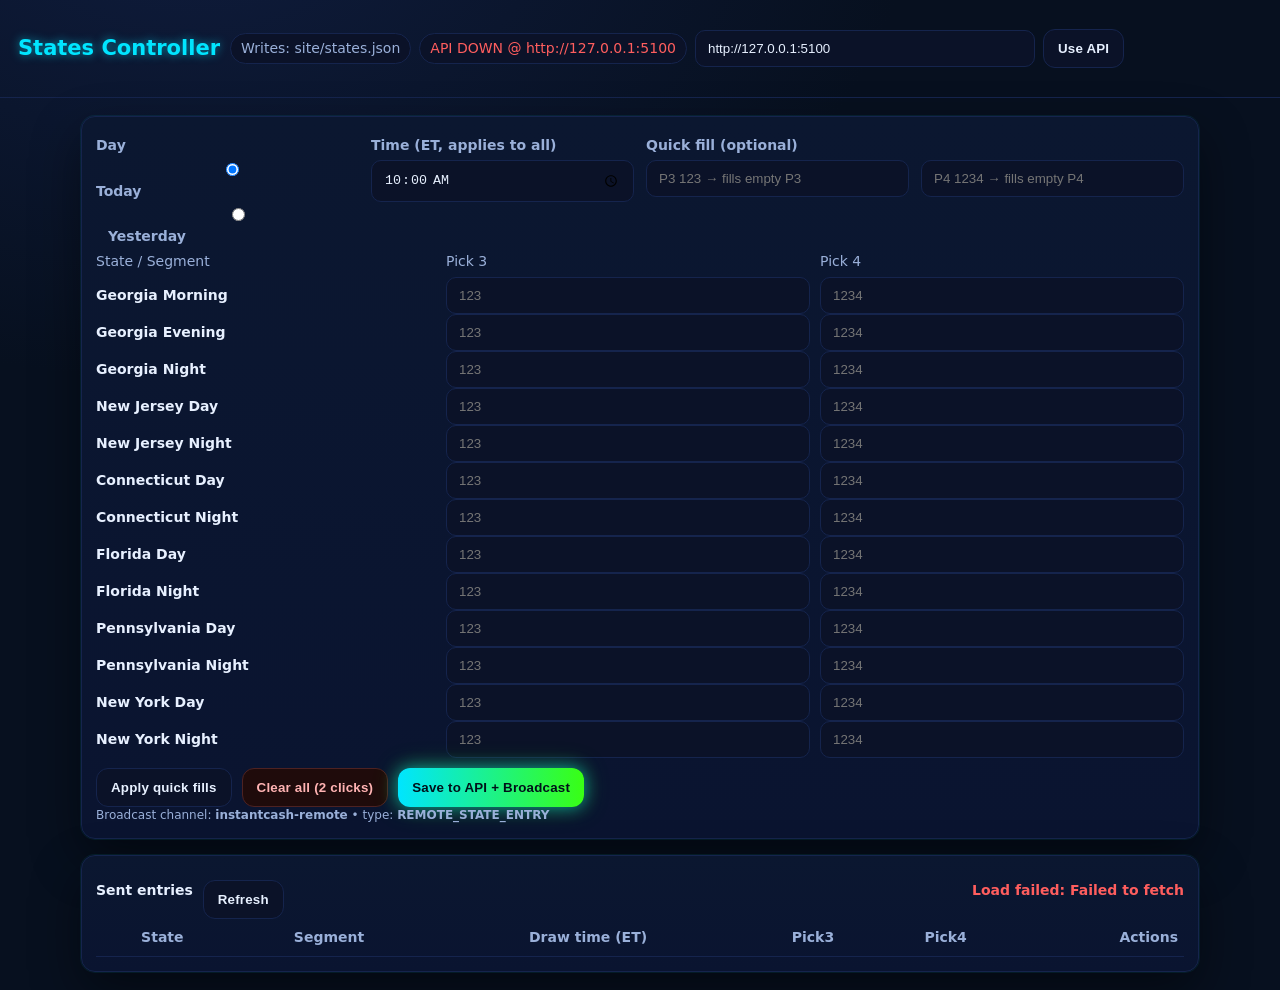
<file: site/remote_states.htm>
<!doctype html>
<html lang="en">
<head>
<meta charset="utf-8">
<title>States Controller — Neon</title>
<meta name="viewport" content="width=device-width,initial-scale=1">
<style>
  :root{--bg:#07101f;--panel:#0b1730;--line:#15244d;--neon-blue:#00e5ff;--neon-green:#39ff14;--txt:#e7f0ff;--muted:#9ab0d9;--err:#ff5e5e}
  *{box-sizing:border-box}
  body{margin:0;background:radial-gradient(1200px 800px at 15% -10%,#0f1c3d 0%,var(--bg) 60%);color:var(--txt);font:14px/1.45 system-ui,Segoe UI,Arial,sans-serif}
  header{padding:16px 18px;border-bottom:1px solid var(--line);display:flex;gap:10px;align-items:center;flex-wrap:wrap}
  .glow{color:var(--neon-blue);text-shadow:0 0 10px rgba(0,229,255,.6)}
  .pill{padding:4px 10px;border:1px solid var(--line);border-radius:999px;background:#0b1228;color:var(--muted)}
  .pill.ok{color:var(--neon-green)}
  .pill.err{color:var(--err)}
  main{max-width:1150px;margin:18px auto;padding:0 16px;display:grid;gap:16px}
  .card{background:linear-gradient(180deg,var(--panel),#0a1430);border:1px solid var(--line);border-radius:14px;padding:14px;box-shadow:0 0 0 1px rgba(0,229,255,.08),0 20px 50px rgba(0,0,0,.45)}
  .row{display:grid;gap:12px}
  .row4{grid-template-columns:repeat(4,minmax(140px,1fr))}
  label{display:block;margin:4px 0;color:var(--muted);font-weight:600}
  input,select{width:100%;padding:10px 12px;border-radius:10px;border:1px solid var(--line);background:#0b1228;color:var(--txt);outline:none}
  input:focus,select:focus{border-color:var(--neon-blue);box-shadow:0 0 0 3px rgba(0,229,255,.18)}
  .grid{display:grid;grid-template-columns:340px 1fr 1fr;gap:10px;align-items:center}
  .grid .state{font-weight:700}
  .hdr{display:grid;grid-template-columns:340px 1fr 1fr;gap:10px;margin-bottom:6px;color:var(--muted)}
  .btns{display:flex;gap:10px;flex-wrap:wrap;margin-top:10px}
  button{padding:11px 14px;border:0;border-radius:12px;cursor:pointer;font-weight:700;letter-spacing:.2px}
  .primary{background:linear-gradient(90deg,#00e5ff,#39ff14);color:#00111a;box-shadow:0 0 16px rgba(0,229,255,.5),0 0 24px rgba(57,255,20,.35)}
  .ghost{background:#0b1228;color:var(--txt);border:1px solid var(--line)}
  .danger{background:#1f0b0b;color:#ffb3b3;border:1px solid #4d2222}
  .status{margin-left:auto;font-weight:800}
  .ok{color:var(--neon-green);text-shadow:0 0 8px rgba(57,255,20,.4)}
  .err{color:var(--err)}
  .ring-err{border-color:#b33!important;box-shadow:0 0 0 3px rgba(255,94,94,.25)!important}
  table{width:100%;border-collapse:collapse}
  th,td{border-bottom:1px solid var(--line);padding:8px 6px}
  th{color:var(--muted);font-weight:600}
  .right{text-align:right}
  .small{font-size:12px;color:var(--muted)}
  .apiBox{display:flex;gap:8px;align-items:center}
  .apiBox input{width:340px}
</style>
</head>
<body>
<header>
  <h2 class="glow">States Controller</h2>
  <div class="apiBox">
    <span class="pill">Writes: site/states.json</span>
    <span id="apiPill" class="pill">API: checking…</span>
    <input id="apiInput" placeholder="http://127.0.0.1:5100">
    <button class="ghost" id="apiSave">Use API</button>
  </div>
</header>

<main>
  <!-- Compose -->
  <section class="card">
    <div class="row row4">
      <div>
        <label>Day</label>
        <div>
          <label><input type="radio" name="day" value="today" checked> Today</label>
          <label style="margin-left:12px;"><input type="radio" name="day" value="yesterday"> Yesterday</label>
        </div>
      </div>
      <div>
        <label>Time (ET, applies to all)</label>
        <input id="time" type="time" step="60" value="10:00">
      </div>
      <div>
        <label>Quick fill (optional)</label>
        <input id="quickP3" placeholder="P3 123 → fills empty P3">
      </div>
      <div>
        <label>&nbsp;</label>
        <input id="quickP4" placeholder="P4 1234 → fills empty P4">
      </div>
    </div>

    <div class="hdr"><div>State / Segment</div><div>Pick 3</div><div>Pick 4</div></div>
    <div id="rows"></div>

    <div class="btns">
      <button class="ghost" id="fillAll">Apply quick fills</button>
      <button class="danger" id="clearAll">Clear all (2 clicks)</button>
      <button class="primary" id="saveSend">Save to API + Broadcast</button>
      <span id="status" class="status"></span>
    </div>
    <div class="small">Broadcast channel: <b>instantcash-remote</b> • type: <b>REMOTE_STATE_ENTRY</b></div>
  </section>

  <!-- Sent entries -->
  <section class="card">
    <div class="btns">
      <strong>Sent entries</strong>
      <button class="ghost" id="refreshList">Refresh</button>
      <span id="listStatus" class="status"></span>
    </div>
    <table id="sentTbl">
      <thead>
        <tr>
          <th>State</th><th>Segment</th><th>Draw time (ET)</th>
          <th>Pick3</th><th>Pick4</th><th class="right">Actions</th>
        </tr>
      </thead>
      <tbody></tbody>
    </table>
  </section>
</main>

<script>
/* ---------- API base with live status + override ---------- */
const DEFAULT_API = "http://127.0.0.1:5100";
let API = (new URLSearchParams(location.search).get("api")) || localStorage.getItem("states_api") || DEFAULT_API;
localStorage.setItem("states_api", API);

const apiPill  = document.getElementById("apiPill");
const apiInput = document.getElementById("apiInput");
apiInput.value = API;
document.getElementById("apiSave").onclick = () => {
  const v = (apiInput.value || "").trim();
  if (!/^https?:\/\//i.test(v)) { setListMsg("Bad API URL", false); return; }
  API = v.replace(/\/+$/,"");
  localStorage.setItem("states_api", API);
  setListMsg("API set", true);
  pingApi(); loadList();
};

async function pingApi(){
  try{
    const r = await fetch(API + "/api/states/health", { cache:"no-store", mode:"cors" });
    if (!r.ok) throw new Error("HTTP " + r.status);
    const j = await r.json();
    apiPill.textContent = `API OK @ ${API}`;
    apiPill.className = "pill ok";
  }catch(e){
    apiPill.textContent = `API DOWN @ ${API}`;
    apiPill.className = "pill err";
  }
}
setInterval(pingApi, 5000);
pingApi();

/* ---------- UI data + helpers ---------- */
const ch = new BroadcastChannel('instantcash-remote');

const STATE_NAMES = [
  "Georgia Morning","Georgia Evening","Georgia Night",
  "New Jersey Day","New Jersey Night",
  "Connecticut Day","Connecticut Night",
  "Florida Day","Florida Night",
  "Pennsylvania Day","Pennsylvania Night",
  "New York Day","New York Night",
];

const byId = id => document.getElementById(id);
const onlyDigits = (v,len) => String(v||"").replace(/\D+/g,"").slice(0,len);
const selectedDay = () => [...document.querySelectorAll('input[name="day"]')].find(r=>r.checked).value;

function row(state){
  const wrap = document.createElement('div');
  wrap.className = 'grid';
  wrap.innerHTML = `
    <div class="state">${state}</div>
    <div><input class="p3" data-state="${state}" placeholder="123" maxlength="3" inputmode="numeric" autocomplete="off"></div>
    <div><input class="p4" data-state="${state}" placeholder="1234" maxlength="4" inputmode="numeric" autocomplete="off"></div>
  `;
  return wrap;
}

(function initCompose(){
  const rows = byId('rows');
  STATE_NAMES.forEach(s => rows.appendChild(row(s)));
  byId('fillAll').onclick = () => { applyQuickFills(); setMsg('Quick fills applied', true); };
  byId('clearAll').onclick = onClearAll;
  byId('saveSend').onclick = saveSend;
  byId('refreshList').onclick = loadList;
  loadList(); setInterval(loadList, 15000);
})();

function applyQuickFills(){
  const qp3 = onlyDigits(byId('quickP3').value,3);
  const qp4 = onlyDigits(byId('quickP4').value,4);
  document.querySelectorAll('input.p3').forEach(i => { if(!i.value && qp3) i.value = qp3; });
  document.querySelectorAll('input.p4').forEach(i => { if(!i.value && qp4) i.value = qp4; });
}

let clearArmed = false;
function onClearAll(){
  if (!clearArmed){
    clearArmed = true;
    setMsg('Click again to CLEAR ALL states.json', false);
    setTimeout(()=>{ clearArmed=false; }, 5000);
    return;
  }
  clearArmed = false;
  fetch(API + "/api/states/clear_all", {
    method:"POST", headers:{ "Content-Type":"application/json" },
    body: JSON.stringify({ confirm: "YES" })
  }).then(r=>r.json()).then(j=>{
    if (j.ok){ setMsg('All cleared', true); loadList(); }
    else setMsg('Clear failed', false);
  }).catch((e)=> { console.error(e); setMsg('Clear failed: ' + e.message, false); });
}

function setMsg(msg, ok=true){
  const el = byId('status');
  el.textContent = msg;
  el.className = 'status ' + (ok ? 'ok' : 'err');
  if(msg) setTimeout(()=>{ el.textContent=''; }, 5000);
}
function setListMsg(msg, ok=true){
  const el = byId('listStatus');
  el.textContent = msg;
  el.className = 'status ' + (ok ? 'ok' : 'err');
  if(msg) setTimeout(()=>{ el.textContent=''; }, 4000);
}

/* ---------- Save/Send ---------- */
function gatherItems(){
  const items = [];
  const day = selectedDay();
  const time = byId('time').value || '10:00';
  let bad = 0;

  document.querySelectorAll('#rows .grid').forEach(row => {
    const state = row.querySelector('.state').textContent.trim();
    const p3i = row.querySelector('.p3'); const p4i = row.querySelector('.p4');
    const p3 = onlyDigits(p3i.value,3), p4 = onlyDigits(p4i.value,4);
    p3i.classList.remove('ring-err'); p4i.classList.remove('ring-err');

    if (p3i.value && p3.length !== 3){ p3i.classList.add('ring-err'); bad++; }
    if (p4i.value && p4.length !== 4){ p4i.classList.add('ring-err'); bad++; }
    if (p3 || p4){ items.push({ state, segment: state, day, time, pick3: p3, pick4: p4 }); }
  });

  return { items, bad };
}

async function saveToApi(items){
  const r = await fetch(API + "/api/states/batch", {
    method:"POST",
    mode:"cors",
    headers:{ "Content-Type":"application/json" },
    body: JSON.stringify({ items })
  });
  if(!r.ok){
    const txt = await r.text().catch(()=> "");
    throw new Error(`HTTP ${r.status} ${r.statusText} ${txt}`.trim());
  }
  return r.json();
}

function broadcast(items){
  const day = selectedDay();
  for (const it of items){
    ch.postMessage({
      type: "REMOTE_STATE_ENTRY",
      payload: { day, segment: it.state, picks: { pick3: it.pick3 || null, pick4: it.pick4 || null } }
    });
  }
}

async function saveSend(){
  const { items, bad } = gatherItems();
  if (bad){ setMsg('Fix red fields', false); return; }
  if (items.length === 0){ setMsg('Nothing to send', false); return; }
  try{
    const res = await saveToApi(items);
    broadcast(items);
    setMsg(`Saved ${res.count||items.length} • broadcast sent`, true);
    loadList();
  }catch(e){
    console.error(e);
    setMsg('API error: ' + e.message, false);
  }
}

/* ---------- Sent entries list ---------- */
async function loadList(){
  try{
    const r = await fetch(API + "/api/states/list", {cache:"no-store", mode:"cors"});
    if(!r.ok){
      const txt = await r.text().catch(()=> "");
      throw new Error(`HTTP ${r.status} ${r.statusText} ${txt}`.trim());
    }
    const j = await r.json();
    renderList(Array.isArray(j.items) ? j.items : []);
    setListMsg(`Loaded ${j.items?.length||0}`, true);
  }catch(e){
    console.error("loadList failed:", e);
    renderList([]);
    setListMsg('Load failed: ' + e.message, false);
  }
}

function renderList(items){
  const tb = byId('sentTbl').querySelector('tbody');
  tb.innerHTML = "";
  const arr = items.slice().reverse();
  for (const e of arr){
    const tr = document.createElement('tr');
    const p3 = e.pick3 || ""; const p4 = e.pick4 || "";
    tr.innerHTML = `
      <td>${e.state||""}</td>
      <td>${e.segment||""}</td>
      <td>${fmtET(e.draw_time_et)} <span class="small">(${e.type||inferDay(e.draw_time_et)})</span></td>
      <td><input value="${p3}" maxlength="3" class="listp3" style="width:70px"></td>
      <td><input value="${p4}" maxlength="4" class="listp4" style="width:80px"></td>
      <td class="right">
        <button class="ghost" data-act="save">Save</button>
        <button class="danger" data-act="del">Delete</button>
        <span class="small" style="margin-left:8px">${e.id||""}</span>
      </td>
    `;
    tr.querySelector('[data-act="save"]').onclick = () => saveRow(e, tr);
    tr.querySelector('[data-act="del"]').onclick  = () => delRow(e, tr);
    tb.appendChild(tr);
  }
}

function fmtET(iso){
  try{
    const d = new Date(iso);
    return d.toLocaleString("en-US", { timeZone:"America/New_York", hour:"numeric", minute:"2-digit", hour12:true, year:"numeric", month:"short", day:"numeric" });
  }catch{ return iso||""; }
}

function inferDay(iso){
  try{
    const now = new Date(new Date().toLocaleString("en-US",{timeZone:"America/New_York"}));
    const d   = new Date(new Date(iso).toLocaleString("en-US",{timeZone:"America/New_York"}));
    const same = d.getFullYear()===now.getFullYear() && d.getMonth()===now.getMonth() && d.getDate()===now.getDate();
    return same ? "today" : "yesterday";
  }catch{ return "today"; }
}

async function saveRow(e, tr){
  const p3i = tr.querySelector('.listp3');
  const p4i = tr.querySelector('.listp4');
  const p3 = onlyDigits(p3i.value,3);
  const p4 = onlyDigits(p4i.value,4);
  p3i.classList.toggle('ring-err', p3i.value && p3.length!==3);
  p4i.classList.toggle('ring-err', p4i.value && p4.length!==4);
  if ((p3i.value && p3.length!==3) || (p4i.value && p4.length!==4)) return;

  try{
    const r = await fetch(API + "/api/states/update", {
      method:"POST", mode:"cors", headers:{ "Content-Type":"application/json" },
      body: JSON.stringify({ id: e.id, pick3: p3, pick4: p4 })
    });
    const j = await r.json();
    if (!j.ok) throw new Error(j.error||"update failed");
    ch.postMessage({ type:"REMOTE_STATE_ENTRY", payload:{ day: inferDay(j.entry.draw_time_et), segment: j.entry.segment, picks:{ pick3:j.entry.pick3, pick4:j.entry.pick4 } }});
    setListMsg("Saved", true);
  }catch(err){ console.error(err); setListMsg("Save failed: " + err.message, false); }
}

async function delRow(e, tr){
  if (!confirm("Delete this entry?")) return;
  try{
    const r = await fetch(API + "/api/states/delete", {
      method:"POST", mode:"cors", headers:{ "Content-Type":"application/json" },
      body: JSON.stringify({ id: e.id })
    });
    const j = await r.json();
    if (!j.ok) throw new Error(j.error||"delete failed");
    tr.remove();
    setListMsg("Deleted", true);
  }catch(err){ console.error(err); setListMsg("Delete failed: " + err.message, false); }
}
</script>
</body>
</html>
</file>
